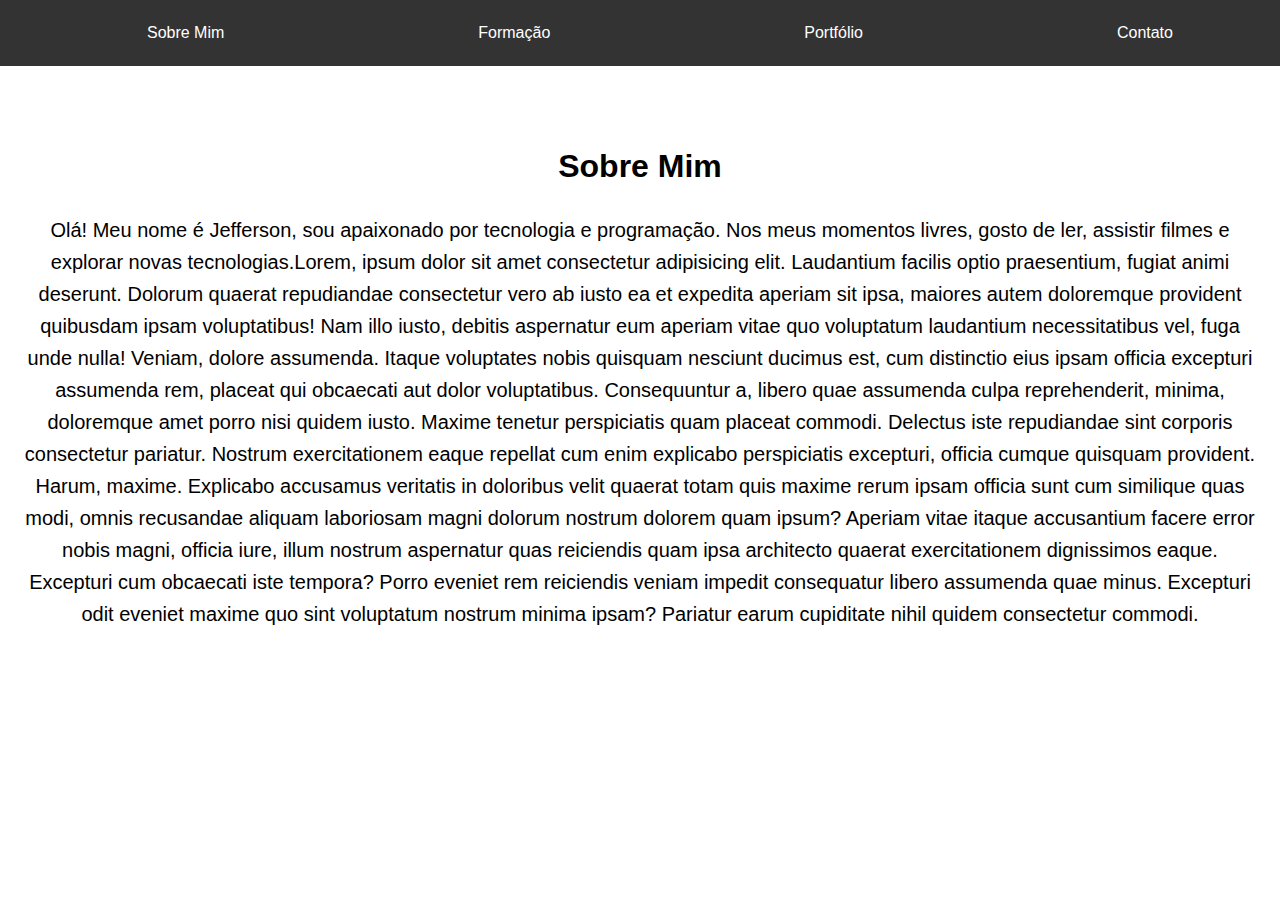
<file: index.html>
<!DOCTYPE html>
<html lang="pt-br">
<head>
  <meta charset="UTF-8">
  <meta name="viewport" content="width=device-width, initial-scale=1.0">
  <title>Sobre Mim</title>
  <link rel="stylesheet" href="style.css">
</head>
<body>
  <!-- Menu fixo visível em todas as páginas -->
  <header>
    <nav>
      <ul class="menu">
        <li><a href="index.html">Sobre Mim</a></li>
        <li><a href="formacao.html">Formação</a></li>
        <li><a href="portfolio.html">Portfólio</a></li>
        <li><a href="contato.html">Contato</a></li>
      </ul>
    </nav>
  </header>

  <!-- Seção Sobre Mim -->
  <section id="sobre-mim">
    <h1>Sobre Mim</h1>
    <p>Olá! Meu nome é Jefferson, sou apaixonado por tecnologia e programação. Nos meus momentos livres, gosto de ler, assistir filmes e explorar novas tecnologias.Lorem, ipsum dolor sit amet consectetur adipisicing elit. Laudantium facilis optio praesentium, fugiat animi deserunt. Dolorum quaerat repudiandae consectetur vero ab iusto ea et expedita aperiam sit ipsa, maiores autem doloremque provident quibusdam ipsam voluptatibus! Nam illo iusto, debitis aspernatur eum aperiam vitae quo voluptatum laudantium necessitatibus vel, fuga unde nulla! Veniam, dolore assumenda. Itaque voluptates nobis quisquam nesciunt ducimus est, cum distinctio eius ipsam officia excepturi assumenda rem, placeat qui obcaecati aut dolor voluptatibus. Consequuntur a, libero quae assumenda culpa reprehenderit, minima, doloremque amet porro nisi quidem iusto. Maxime tenetur perspiciatis quam placeat commodi. Delectus iste repudiandae sint corporis consectetur pariatur. Nostrum exercitationem eaque repellat cum enim explicabo perspiciatis excepturi, officia cumque quisquam provident. Harum, maxime. Explicabo accusamus veritatis in doloribus velit quaerat totam quis maxime rerum ipsam officia sunt cum similique quas modi, omnis recusandae aliquam laboriosam magni dolorum nostrum dolorem quam ipsum? Aperiam vitae itaque accusantium facere error nobis magni, officia iure, illum nostrum aspernatur quas reiciendis quam ipsa architecto quaerat exercitationem dignissimos eaque. Excepturi cum obcaecati iste tempora? Porro eveniet rem reiciendis veniam impedit consequatur libero assumenda quae minus. Excepturi odit eveniet maxime quo sint voluptatum nostrum minima ipsam? Pariatur earum cupiditate nihil quidem consectetur commodi.</p>
  </section>

</body>
</html>
</file>
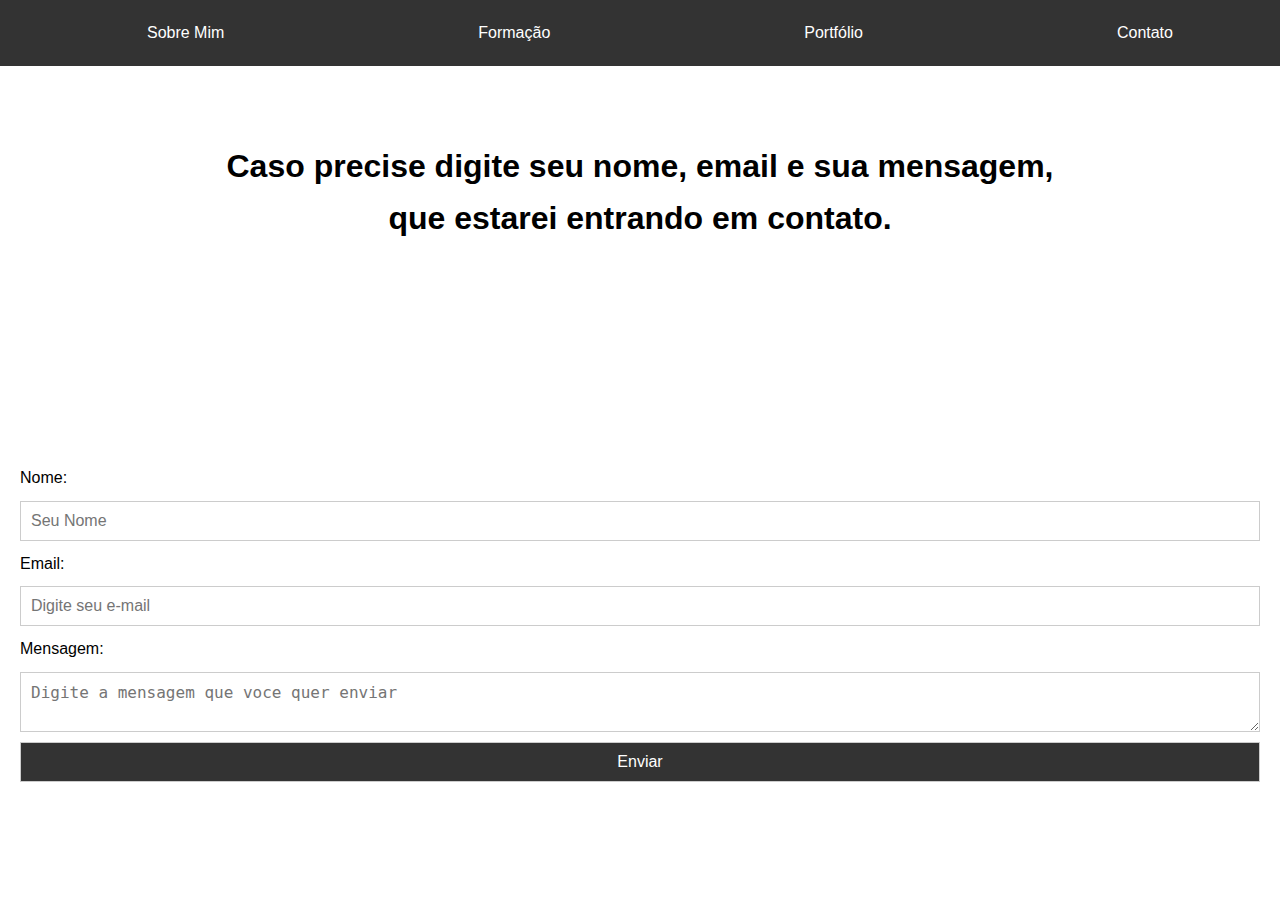
<file: contato.html>
<!DOCTYPE html>
<html lang="pt-br">
<head>
    <meta charset="UTF-8">
    <meta name="viewport" content="width=device-width, initial-scale=1.0">
    <title>Contato</title>
    <link rel="stylesheet" href="style.css">
    
</head>
<body>
  <!-- Menu fixo visível em todas as páginas -->
  <header>
    <nav>
      <ul class="menu">
        <li><a href="index.html">Sobre Mim</a></li>
        <li><a href="formacao.html">Formação</a></li>
        <li><a href="portfolio.html">Portfólio</a></li>
        <li><a href="contato.html">Contato</a></li>
      </ul>
    </nav>
  </header>

  <main>
    <section>
      <h1>
        Caso precise digite seu nome, email e sua mensagem, <br>que estarei entrando em contato.
      </h1>
    </section>
  </main>


    <!-- form de contato. Input: email, mensagem e nome. -->
  <section id="contato">
    <form id="form-contato">
      <label for="nome">Nome:</label>
      <input type="text" id="nome" name="nome" required placeholder="Seu Nome">

      <label for="email">Email:</label>
      <input type="email" id="email" name="email" required placeholder="Digite seu e-mail">

      <label for="mensagem">Mensagem:</label>
      <textarea id="mensagem" name="mensagem" required placeholder="Digite a mensagem que voce quer enviar"></textarea>

      <button type="submit">Enviar</button>
    </form>

   <script src="script.js"></script>
</body>
</html>
</file>
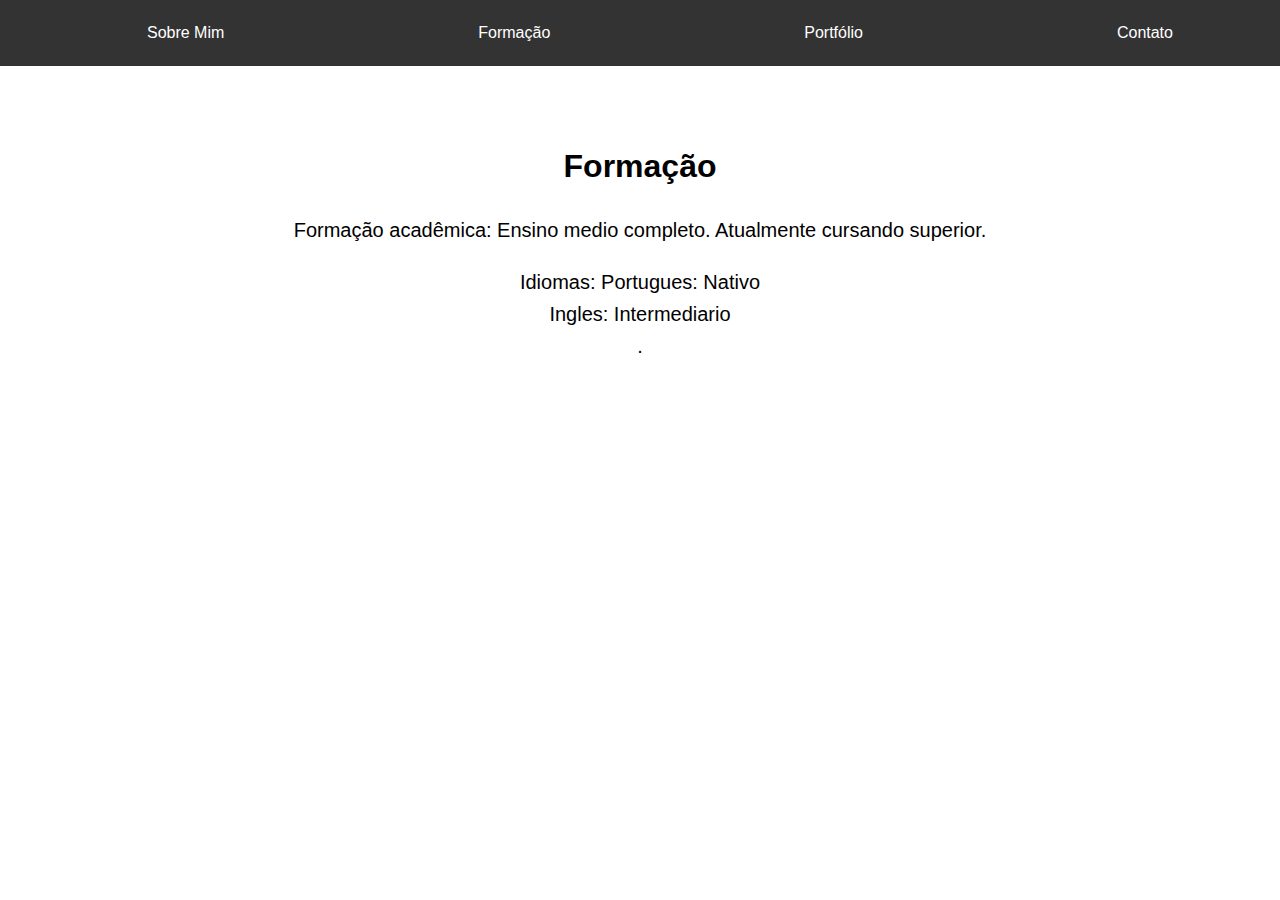
<file: formacao.html>
<!DOCTYPE html>
<html lang="pt-br">
<head>
    <meta charset="UTF-8">
    <meta name="viewport" content="width=device-width, initial-scale=1.0">
    <title>Formacao academica</title>
    <link rel="stylesheet" href="style.css">

</head>
<body>
     <!-- Menu fixo visível em todas as páginas -->
  <header>
    <nav>
      <ul class="menu">
        <li><a href="index.html">Sobre Mim</a></li>
        <li><a href="formacao.html">Formação</a></li>
        <li><a href="portfolio.html">Portfólio</a></li>
        <li><a href="contato.html">Contato</a></li>
      </ul>
    </nav>
  </header>

</body>
<!-- Seção Formação -->
<section id="formacao">
    <h1>Formação</h1>
    <p>Formação acadêmica: Ensino medio completo. Atualmente cursando superior.</p>
    <p>Idiomas: Portugues: Nativo<br>Ingles: Intermediario <br> .</p>
  </section>

</html>
</file>
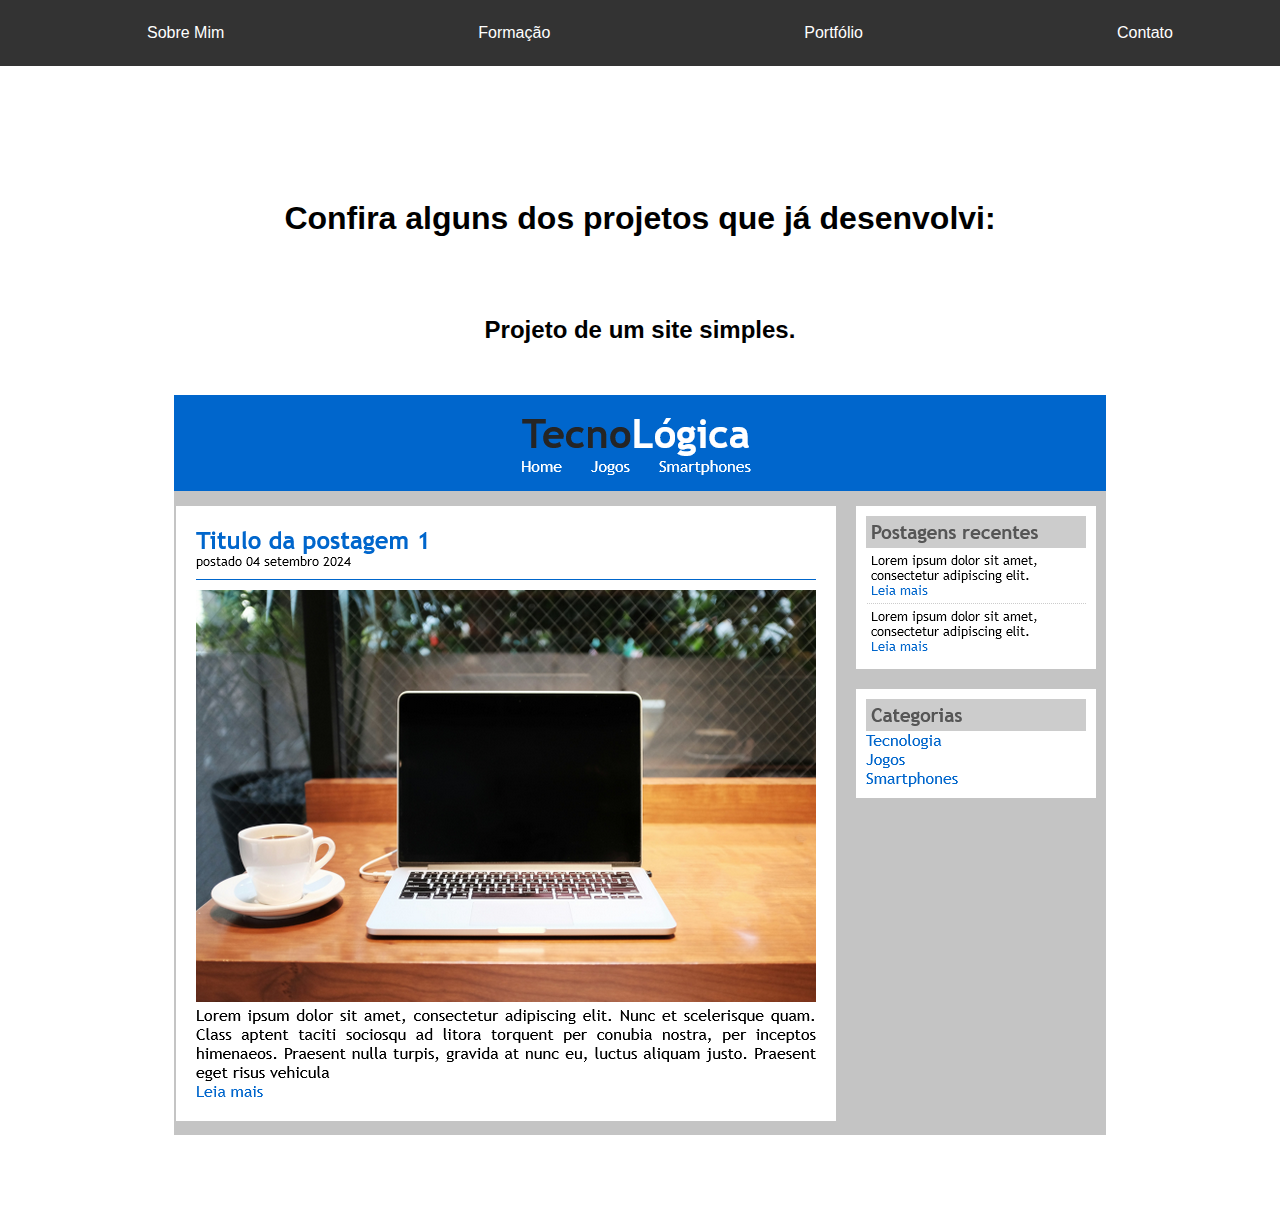
<file: portfolio.html>
<!DOCTYPE html>
<html lang="pt-br">
<head>
    <meta charset="UTF-8">
    <meta name="viewport" content="width=device-width, initial-scale=1.0">
    <title>Portfolio</title>
    <link rel="stylesheet" href="style.css">
</head>
<body>
      <!-- Menu fixo visível em todas as páginas -->
  <header>
    <nav>
      <ul class="menu">
        <li><a href="index.html">Sobre Mim</a></li>
        <li><a href="formacao.html">Formação</a></li>
        <li><a href="portfolio.html">Portfólio</a></li>
        <li><a href="contato.html">Contato</a></li>
      </ul>
    </nav>
  </header>

</body>
  <!-- Seção Portfólio -->
  <section id="portfolio">
    <h1><br>Confira alguns dos projetos que já desenvolvi:</h1>
    <br><h2> Projeto de um site simples.</h2><br><img src="imgs/123.png" alt="">
  </section>

</html>
</file>
<file: style.css>
/* Estilos globais */
body {
    font-family: Arial, Helvetica, sans-serif;
    margin: 0;
    padding: 0;
    line-height: 1.6;
  }
  
  header {
    background: #333;
    color: #fff;
    padding: 10px 20px;
    position: fixed;
    width: 100%;
    top: 0;
    z-index: 1000;
  }
  
  .menu {
    list-style: none;
    display: flex;
    justify-content: space-around;
    padding: 0;
    margin: 0;
  }
  
  .menu li {
    display: inline;
  }
  
  .menu a {
    color: #fff;
    text-decoration: none;
    padding: 10px 20px;
    display: block;
  }
  
  .menu a:hover {
    background: #555;
  }
  
  section {
    padding: 80px 20px;
    margin-top: 40px;
  }
  
  h1, h2, p{
			text-align: center;
  }
	p{
		font-size: 20px;
	}

	img {
		display: block;
		margin: auto;
	}
  
  form {
    display: flex;
    flex-direction: column;
    gap: 10px;
  }
  
  input, textarea, button {
    padding: 10px;
    font-size: 1rem;
    border: 1px solid #ccc;
  }
  
  button {
    background: #333;
    color: #fff;
    cursor: pointer;
  }
  
  button:hover {
    background: #555;
  }
</file>
